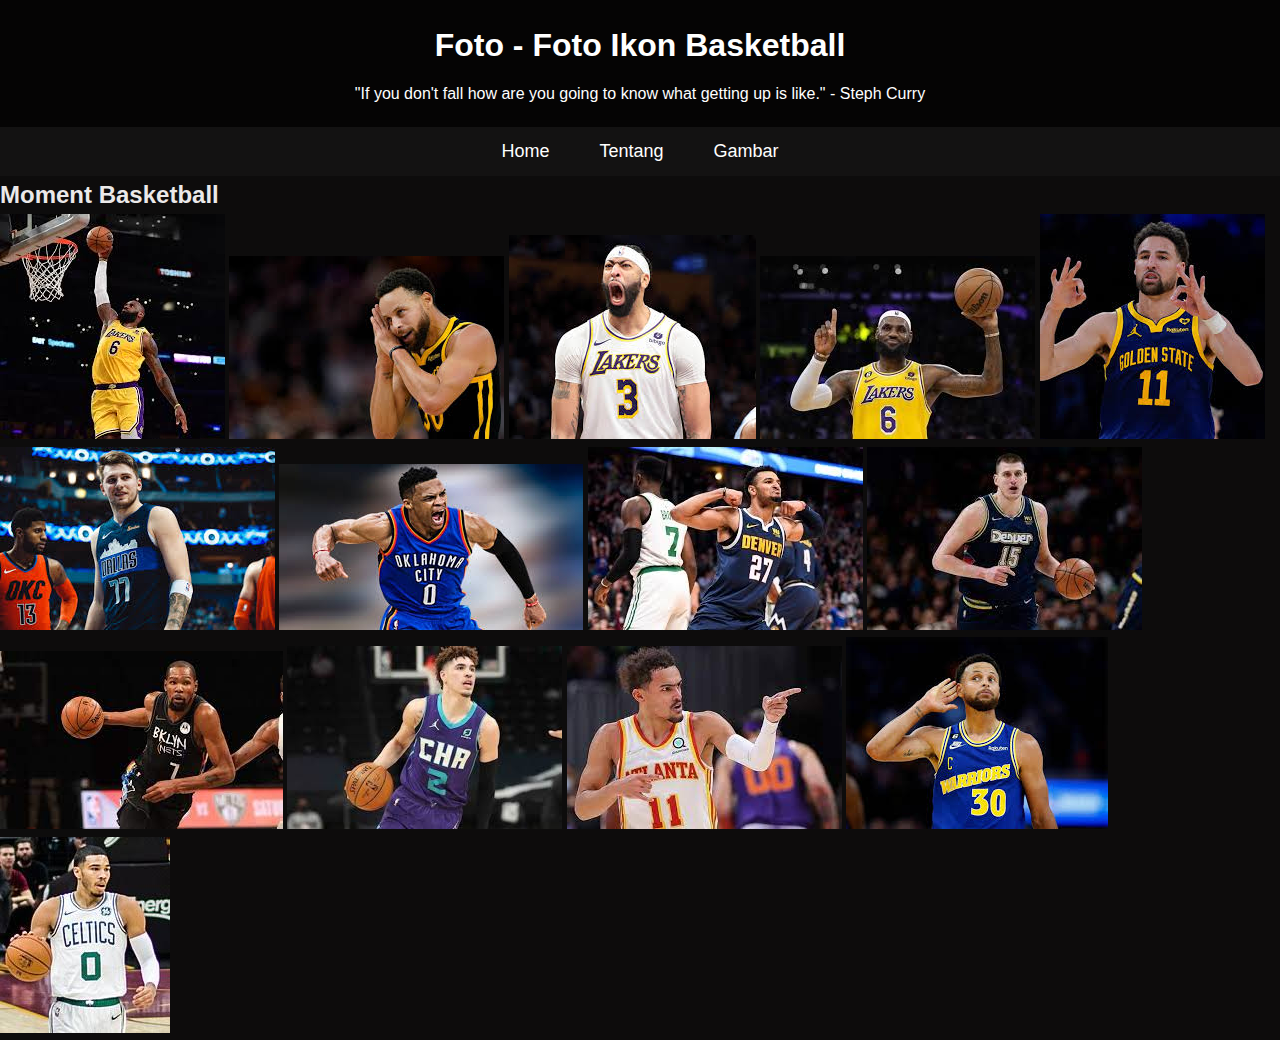
<file: gambar.html>
<!DOCTYPE html>
<html lang="en">
<head>
    <meta charset="UTF-8">
    <meta name="viewport" content="width=device-width, initial-scale=1.0">
    <title>My Basketball</title>
    <link rel="stylesheet" href="style.css">
</head>
<body>

    <header>
        <h1>Foto - Foto Ikon Basketball</h1>
        <p>"If you don't fall how are you going to know what getting up is like."

            - Steph Curry</p>
    </header>
    <nav>
        <ul>
            <li><a href="index.html">Home</a></li>
            <li><a href="tentang.html">Tentang</a></li>
            <li><a href="gambar.html">Gambar</a></li>
        </ul>
        <ul>
        <meta charset="UTF-8">
        <meta name="viewport" content="width=device-width, initial-scale=1.0">
        <title>Simple Navigation</title>
        </ul>
    </nav>

    <div class="ikonik"></div>
    <head>
        <meta name="viewport" content="width=device-width, initial-scale=1.0">
        </head>
        <body>
        
        <h2>Moment Basketball</h2>
            </div>
         <div class="image-row">
            <img srcset="gambar/lebron2.jpg">  
            <img srcset="gambar/curry.jpg">
            <img srcset="gambar/davis.jpg">
            <img srcset="gambar/lebron.jpg">
            <img srcset="gambar/kyrie.jpg">
            <img srcset="gambar/luca.jpg">
            <img srcset="gambar/weetsbrook.jpg">
            <img srcset="gambar/muray.jpg">
            <img srcset="gambar/jokic.jpg">
            <img srcset="gambar/durant.jpg">
            <img srcset="gambar/lamelo.jpg">
            <img srcset="gambar/young.jpg">
            <img srcset="gambar/curry2.jpg">
            <img srcset="gambar/tatum.jpg">
         </div>
        </div>
</body>
</html>
</file>
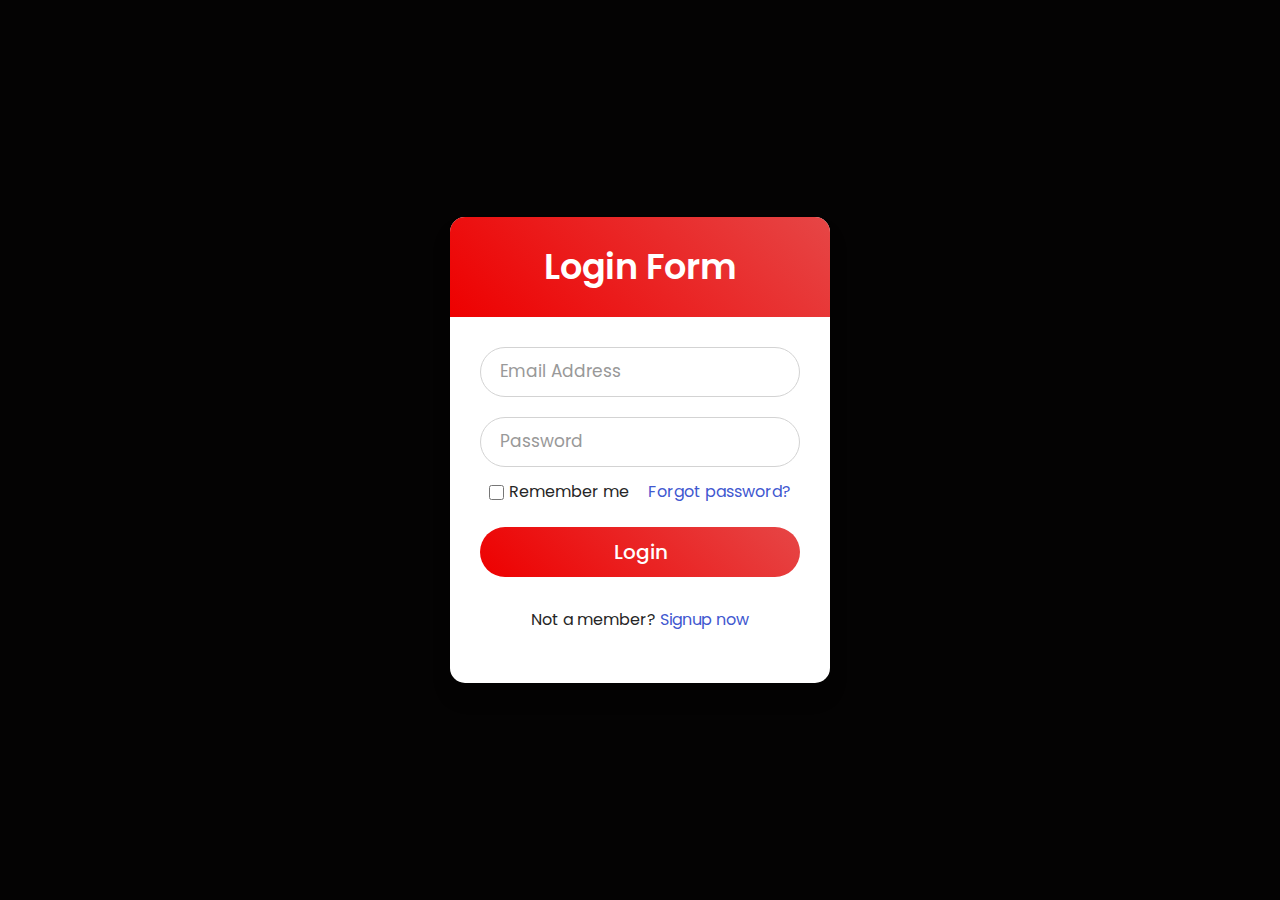
<file: login.html>
<!DOCTYPE html>
<!-- Created By CodingNepal -->
<html lang="en" dir="ltr">
   <head>
      <meta charset="utf-8">
      <title>Login Form Design | CodeLab</title>
      <link rel="stylesheet" href="style.css">
   </head>
   <style>
    @import url('https://fonts.googleapis.com/css?family=Poppins:400,500,600,700&display=swap');
*{
  margin: 0;
  padding: 0;
  box-sizing: border-box;
  font-family: 'Poppins', sans-serif;
}
html,body{
  display: grid;
  height: 100%;
  width: 100%;
  place-items: center;
  background: #040303;
  /* background: linear-gradient(-135deg, #c850c0, #4158d0); */
}
::selection{
  background: #4158d0;
  color: #fff;
}
.wrapper{
  width: 380px;
  background: #fff;
  border-radius: 15px;
  box-shadow: 0px 15px 20px rgba(0,0,0,0.1);
}
.wrapper .title{
  font-size: 35px;
  font-weight: 600;
  text-align: center;
  line-height: 100px;
  color: #fff;
  user-select: none;
  border-radius: 15px 15px 0 0;
  background: linear-gradient(-135deg, #e64646, #ee0000);
}
.wrapper form{
  padding: 10px 30px 50px 30px;
}
.wrapper form .field{
  height: 50px;
  width: 100%;
  margin-top: 20px;
  position: relative;
}
.wrapper form .field input{
  height: 100%;
  width: 100%;
  outline: none;
  font-size: 17px;
  padding-left: 20px;
  border: 1px solid lightgrey;
  border-radius: 25px;
  transition: all 0.3s ease;
}
.wrapper form .field input:focus,
form .field input:valid{
  border-color: #4158d0;
}
.wrapper form .field label{
  position: absolute;
  top: 50%;
  left: 20px;
  color: #999999;
  font-weight: 400;
  font-size: 17px;
  pointer-events: none;
  transform: translateY(-50%);
  transition: all 0.3s ease;
}
form .field input:focus ~ label,
form .field input:valid ~ label{
  top: 0%;
  font-size: 16px;
  color: #4158d0;
  background: #fff;
  transform: translateY(-50%);
}
form .content{
  display: flex;
  width: 100%;
  height: 50px;
  font-size: 16px;
  align-items: center;
  justify-content: space-around;
}
form .content .checkbox{
  display: flex;
  align-items: center;
  justify-content: center;
}
form .content input{
  width: 15px;
  height: 15px;
  background: red;
}
form .content label{
  color: #262626;
  user-select: none;
  padding-left: 5px;
}
form .content .pass-link{
  color: "";
}
form .field input[type="submit"]{
  color: #fff;
  border: none;
  padding-left: 0;
  margin-top: -10px;
  font-size: 20px;
  font-weight: 500;
  cursor: pointer;
  background: linear-gradient(-135deg, #e64646, #ee0000);
  transition: all 0.3s ease;
}
form .field input[type="submit"]:active{
  transform: scale(0.95);
}
form .signup-link{
  color: #262626;
  margin-top: 20px;
  text-align: center;
}
form .pass-link a,
form .signup-link a{
  color: #4158d0;
  text-decoration: none;
}
form .pass-link a:hover,
form .signup-link a:hover{
  text-decoration: underline;
}
   </style>
   <body>
      <div class="wrapper">
         <div class="title">
            Login Form
         </div>
         <form action="#">
            <div class="field">
               <input type="text" required>
               <label>Email Address</label>
            </div>
            <div class="field">
               <input type="password" required>
               <label>Password</label>
            </div>
            <div class="content">
               <div class="checkbox">
                  <input type="checkbox" id="remember-me">
                  <label for="remember-me">Remember me</label>
               </div>
               <div class="pass-link">
                  <a href="#">Forgot password?</a>
               </div>
            </div>
            <div class="field">
               <input type="submit" value="Login">
            </div>
            <div class="signup-link">
               Not a member? <a href="#">Signup now</a>
            </div>
         </form>
      </div>
   </body>
</html>
</file>
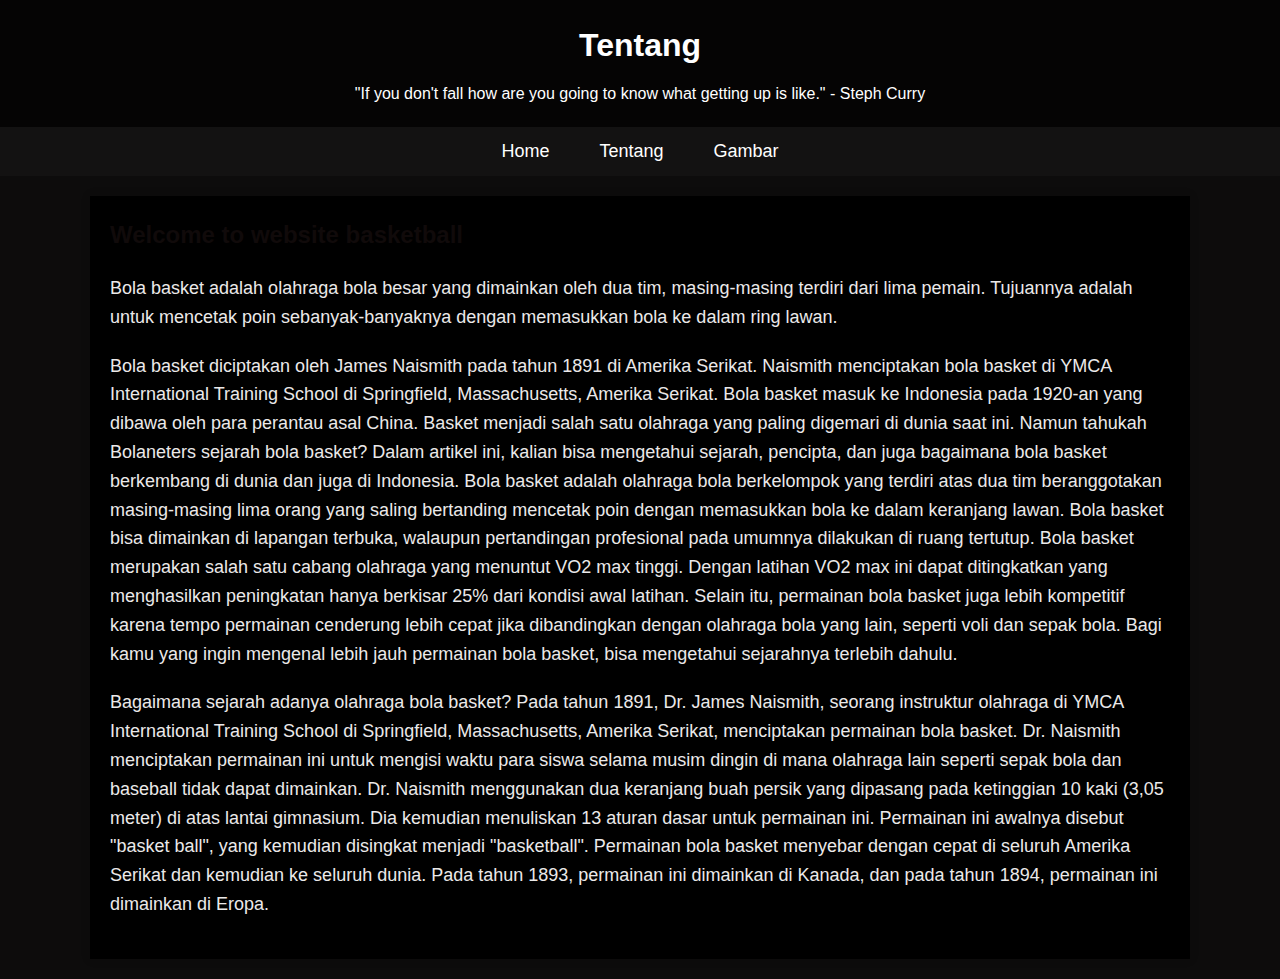
<file: tentang.html>
<!DOCTYPE html>
<html lang="en">
<head>
    <meta charset="UTF-8">
    <meta name="viewport" content="width=device-width, initial-scale=1.0">
    <title>My Basketball</title>
    <link rel="stylesheet" href="style.css">
</head>
</html>
    <header>
        <h1>Tentang</h1>
        <p>"If you don't fall how are you going to know what getting up is like."

            - Steph Curry</p>
    </header>
    <nav>
        <ul>
            <li><a href="index.html">Home</a></li>
            <li><a href="tentang.html">Tentang</a></li>
            <li><a href="gambar.html">Gambar</a></li>
        </ul>
        <ul>
        <meta charset="UTF-8">
        <meta name="viewport" content="width=device-width, initial-scale=1.0">
        <title>Simple Navigation</title>
        </ul>
    </nav>

    <div class="container">
        <h2>Welcome to website basketball</h2>
        <p>
            Bola basket adalah olahraga bola besar yang dimainkan oleh dua tim, masing-masing terdiri dari lima pemain. Tujuannya adalah untuk mencetak poin sebanyak-banyaknya dengan memasukkan bola ke dalam ring lawan. 
        </p>
        <p>
            Bola basket diciptakan oleh James Naismith pada tahun 1891 di Amerika Serikat. Naismith menciptakan bola basket di YMCA International Training School di Springfield, Massachusetts, Amerika Serikat. Bola basket masuk ke Indonesia pada 1920-an yang dibawa oleh para perantau asal China. 
            Basket menjadi salah satu olahraga yang paling digemari di dunia saat ini. Namun tahukah Bolaneters sejarah bola basket? Dalam artikel ini, kalian bisa mengetahui sejarah, pencipta, dan juga bagaimana bola basket berkembang di dunia dan juga di Indonesia.

Bola basket adalah olahraga bola berkelompok yang terdiri atas dua tim beranggotakan masing-masing lima orang yang saling bertanding mencetak poin dengan memasukkan bola ke dalam keranjang lawan.

Bola basket bisa dimainkan di lapangan terbuka, walaupun pertandingan profesional pada umumnya dilakukan di ruang tertutup. Bola basket merupakan salah satu cabang olahraga yang menuntut VO2 max tinggi. Dengan latihan VO2 max ini dapat ditingkatkan yang menghasilkan peningkatan hanya berkisar 25% dari kondisi awal latihan.

Selain itu, permainan bola basket juga lebih kompetitif karena tempo permainan cenderung lebih cepat jika dibandingkan dengan olahraga bola yang lain, seperti voli dan sepak bola.

Bagi kamu yang ingin mengenal lebih jauh permainan bola basket, bisa mengetahui sejarahnya terlebih dahulu.
        </p>
        <p>
            Bagaimana sejarah adanya olahraga bola basket?
            Pada tahun 1891, Dr. James Naismith, seorang instruktur olahraga di YMCA International Training School di Springfield, Massachusetts, Amerika Serikat, menciptakan permainan bola basket. Dr. Naismith menciptakan permainan ini untuk mengisi waktu para siswa selama musim dingin di mana olahraga lain seperti sepak bola dan baseball tidak dapat dimainkan.
            
            Dr. Naismith menggunakan dua keranjang buah persik yang dipasang pada ketinggian 10 kaki (3,05 meter) di atas lantai gimnasium. Dia kemudian menuliskan 13 aturan dasar untuk permainan ini. Permainan ini awalnya disebut "basket ball", yang kemudian disingkat menjadi "basketball".
            
            Permainan bola basket menyebar dengan cepat di seluruh Amerika Serikat dan kemudian ke seluruh dunia. Pada tahun 1893, permainan ini dimainkan di Kanada, dan pada tahun 1894, permainan ini dimainkan di Eropa. 
            
        </p>
    </div>
</body>
</html>
</file>
<file: style.css>
* {
    margin: 0;
    padding: 0;
    box-sizing: border-box;
}

body {
    font-family: Arial, sans-serif;
    background-color: #0d0c0c;
    color: #ebe9e9;
    line-height: 1.6;
}

header {
    background: #050404;
    color: #fff;
    padding: 20px 0;
    text-align: center;
}

header h1 {
    margin-bottom: 10px;
}

nav {
    background-color: #131212;
    padding: 10px 0;
}

nav ul {
    list-style: none;
    display: flex;
    justify-content: center;
}

nav ul li {
    margin: 0 15px;
}

nav ul li a {
    color: #fff;
    text-decoration: none;
    font-size: 18px;
    padding: 10px;
}

nav ul li a:hover {
    background-color: #f20101;
    border-radius: 5px;
}

.container {
    max-width: 1100px;
    margin: 20px auto;
    padding: 20px;
    background-color: #000000;
    box-shadow: 0 0 10px rgba(0, 0, 0, 0.1);
}

.container h2 {
    margin-bottom: 20px;
    color: #100a0a;
}

.container p {
    margin-bottom: 20px;
    font-size: 18px;
}

.hero {
    width: 100%;
    height: 300px;
    background: url('gambar/images.jpg') center/cover no-repeat;
    margin-bottom:30 px;
}

footer {
    background-color: #333;
    color: #fff;
    text-align: center;
    padding: 10px;
    position: relative;
    bottom: 0;
    width: 100%;
}


footer p {
    margin: 0;
}

.navbar {
    background-color: #333;
    overflow: hidden;
}
.navbar a {
    float: left;
    display: block;
    color: white;
    text-align: center;
    padding: 14px 20px;
    text-decoration: none;
}
.navbar a:hover {
    background-color: #da1212;
    color: black;
}
</file>
